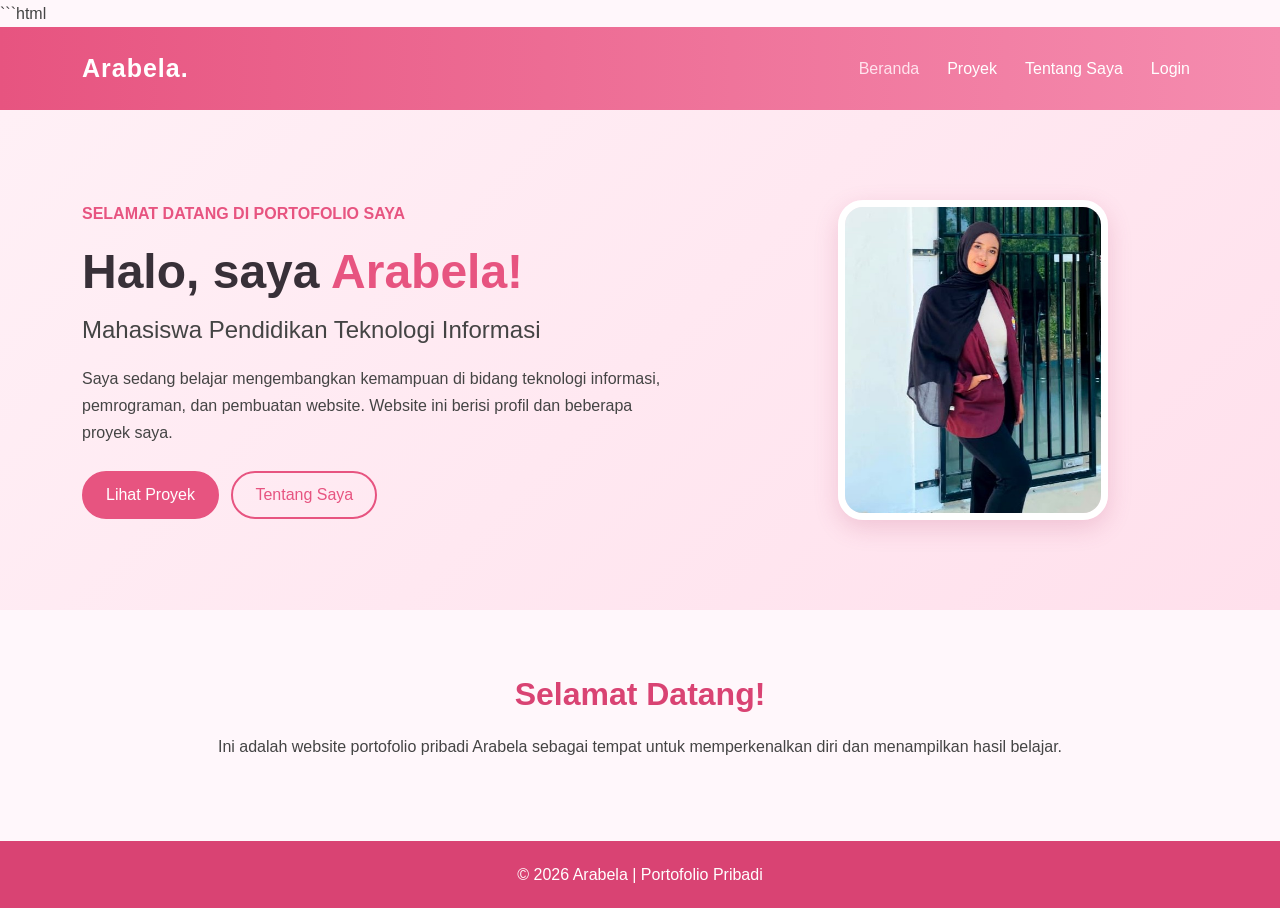
<file: index.html>
```html
<!DOCTYPE html>
<html lang="id">
<head>
    <meta charset="UTF-8">
    <meta name="viewport" content="width=device-width, initial-scale=1.0">
    <title>Beranda | Portofolio Arabela</title>

    <link href="https://cdn.jsdelivr.net/npm/bootstrap@5.3.3/dist/css/bootstrap.min.css" rel="stylesheet">
    <link rel="stylesheet" href="style.css">
</head>
<body>

<nav class="navbar navbar-expand-lg navbar-dark navbar-pink">
    <div class="container">
        <a class="navbar-brand fw-bold" href="index.html">Arabela.</a>

        <button class="navbar-toggler" type="button"
            data-bs-toggle="collapse" data-bs-target="#menu">
            <span class="navbar-toggler-icon"></span>
        </button>

        <div class="collapse navbar-collapse" id="menu">
            <ul class="navbar-nav ms-auto">
                <li class="nav-item"><a class="nav-link active" href="index.html">Beranda</a></li>
                <li class="nav-item"><a class="nav-link" href="daftar.html">Proyek</a></li>
                <li class="nav-item"><a class="nav-link" href="tentang.html">Tentang Saya</a></li>
                <li class="nav-item"><a class="nav-link" href="login.html">Login</a></li>
            </ul>
        </div>
    </div>
</nav>

<section class="hero">
    <div class="container">
        <div class="row align-items-center">
            <div class="col-md-7">
                <p class="text-pink fw-bold">SELAMAT DATANG DI PORTOFOLIO SAYA</p>
                <h1>Halo, saya <span>Arabela!</span></h1>
                <h4>Mahasiswa Pendidikan Teknologi Informasi</h4>
                <p class="hero-text">
                    Saya sedang belajar mengembangkan kemampuan di bidang
                    teknologi informasi, pemrograman, dan pembuatan website.
                    Website ini berisi profil dan beberapa proyek saya.
                </p>

                <a href="daftar.html" class="btn btn-pink">Lihat Proyek</a>
                <a href="tentang.html" class="btn btn-outline-pink">Tentang Saya</a>
            </div>

            <div class="col-md-5 text-center mt-4 mt-md-0">
                <img src="images/foto-saya.jpg"
                     alt="Foto Arabela"
                     class="profile-image">
            </div>
        </div>
    </div>
</section>

<section class="container section-padding text-center">
    <h2 class="section-title">Selamat Datang!</h2>
    <p>
        Ini adalah website portofolio pribadi Arabela sebagai tempat
        untuk memperkenalkan diri dan menampilkan hasil belajar.
    </p>
</section>

<footer class="footer">
    <p>&copy; <span class="current-year">2026</span> Arabela | Portofolio Pribadi</p>
</footer>

<script src="https://cdn.jsdelivr.net/npm/bootstrap@5.3.3/dist/js/bootstrap.bundle.min.js"></script>
<script src="script.js"></script>
</body>
</html>
</file>
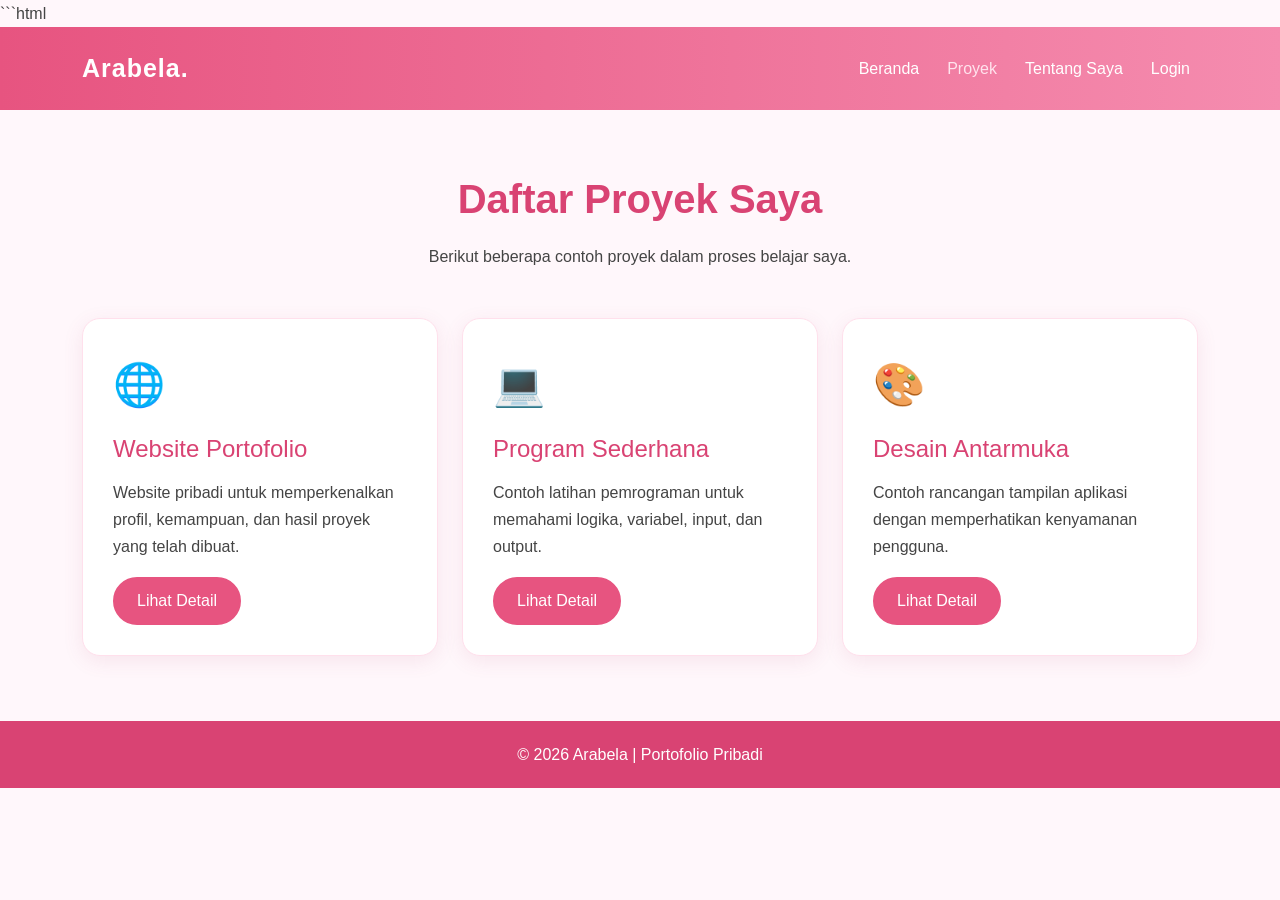
<file: daftar.html>
```html
<!DOCTYPE html>
<html lang="id">
<head>
    <meta charset="UTF-8">
    <meta name="viewport" content="width=device-width, initial-scale=1.0">
    <title>Daftar Proyek | Arabela</title>

    <link href="https://cdn.jsdelivr.net/npm/bootstrap@5.3.3/dist/css/bootstrap.min.css" rel="stylesheet">
    <link rel="stylesheet" href="style.css">
</head>
<body>

<nav class="navbar navbar-expand-lg navbar-dark navbar-pink">
    <div class="container">
        <a class="navbar-brand fw-bold" href="index.html">Arabela.</a>

        <button class="navbar-toggler" type="button"
            data-bs-toggle="collapse" data-bs-target="#menu">
            <span class="navbar-toggler-icon"></span>
        </button>

        <div class="collapse navbar-collapse" id="menu">
            <ul class="navbar-nav ms-auto">
                <li class="nav-item"><a class="nav-link" href="index.html">Beranda</a></li>
                <li class="nav-item"><a class="nav-link active" href="daftar.html">Proyek</a></li>
                <li class="nav-item"><a class="nav-link" href="tentang.html">Tentang Saya</a></li>
                <li class="nav-item"><a class="nav-link" href="login.html">Login</a></li>
            </ul>
        </div>
    </div>
</nav>

<section class="container section-padding">
    <div class="text-center mb-5">
        <h1 class="section-title">Daftar Proyek Saya</h1>
        <p>Berikut beberapa contoh proyek dalam proses belajar saya.</p>
    </div>

    <div class="row g-4">

        <div class="col-md-4">
            <div class="project-card">
                <div class="project-icon">🌐</div>
                <h4>Website Portofolio</h4>
                <p>
                    Website pribadi untuk memperkenalkan profil,
                    kemampuan, dan hasil proyek yang telah dibuat.
                </p>
                <a href="detail.html?proyek=portofolio" class="btn btn-pink">
                    Lihat Detail
                </a>
            </div>
        </div>

        <div class="col-md-4">
            <div class="project-card">
                <div class="project-icon">💻</div>
                <h4>Program Sederhana</h4>
                <p>
                    Contoh latihan pemrograman untuk memahami logika,
                    variabel, input, dan output.
                </p>
                <a href="detail.html?proyek=program" class="btn btn-pink">
                    Lihat Detail
                </a>
            </div>
        </div>

        <div class="col-md-4">
            <div class="project-card">
                <div class="project-icon">🎨</div>
                <h4>Desain Antarmuka</h4>
                <p>
                    Contoh rancangan tampilan aplikasi dengan
                    memperhatikan kenyamanan pengguna.
                </p>
                <a href="detail.html?proyek=desain" class="btn btn-pink">
                    Lihat Detail
                </a>
            </div>
        </div>

    </div>
</section>

<footer class="footer">
    <p>&copy; <span class="current-year">2026</span> Arabela | Portofolio Pribadi</p>
</footer>

<script src="https://cdn.jsdelivr.net/npm/bootstrap@5.3.3/dist/js/bootstrap.bundle.min.js"></script>
<script src="script.js"></script>
</body>
</html>
</file>
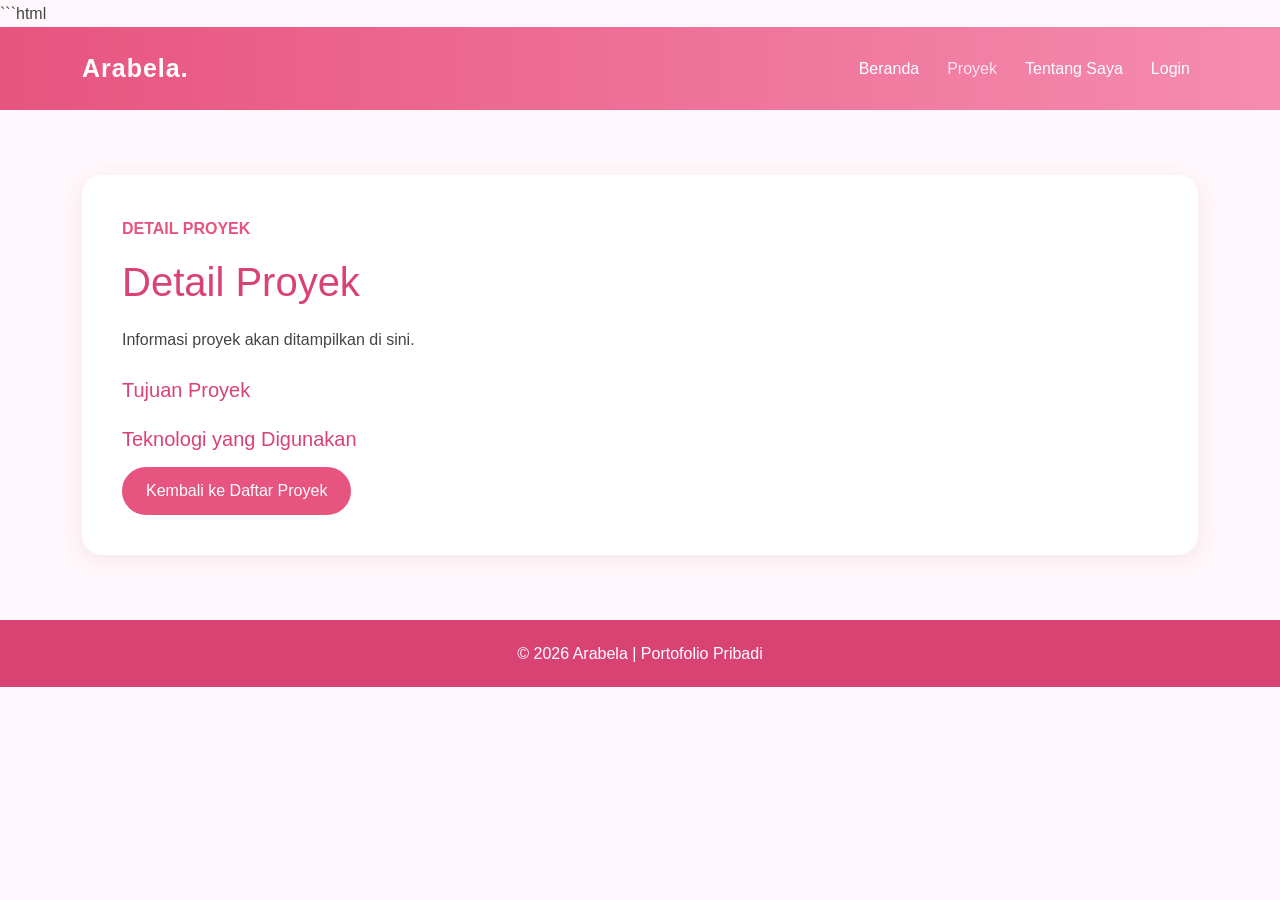
<file: detail.html>
```html
<!DOCTYPE html>
<html lang="id">
<head>
    <meta charset="UTF-8">
    <meta name="viewport" content="width=device-width, initial-scale=1.0">
    <title>Detail Proyek | Arabela</title>

    <link href="https://cdn.jsdelivr.net/npm/bootstrap@5.3.3/dist/css/bootstrap.min.css" rel="stylesheet">
    <link rel="stylesheet" href="style.css">
</head>
<body>

<nav class="navbar navbar-expand-lg navbar-dark navbar-pink">
    <div class="container">
        <a class="navbar-brand fw-bold" href="index.html">Arabela.</a>

        <button class="navbar-toggler" type="button"
            data-bs-toggle="collapse" data-bs-target="#menu">
            <span class="navbar-toggler-icon"></span>
        </button>

        <div class="collapse navbar-collapse" id="menu">
            <ul class="navbar-nav ms-auto">
                <li class="nav-item"><a class="nav-link" href="index.html">Beranda</a></li>
                <li class="nav-item"><a class="nav-link active" href="daftar.html">Proyek</a></li>
                <li class="nav-item"><a class="nav-link" href="tentang.html">Tentang Saya</a></li>
                <li class="nav-item"><a class="nav-link" href="login.html">Login</a></li>
            </ul>
        </div>
    </div>
</nav>

<section class="container section-padding">
    <div class="detail-card">
        <p class="text-pink fw-bold">DETAIL PROYEK</p>

        <h1 id="judul-proyek">Detail Proyek</h1>

        <p id="deskripsi-proyek">
            Informasi proyek akan ditampilkan di sini.
        </p>

        <h5>Tujuan Proyek</h5>
        <p id="tujuan-proyek"></p>

        <h5>Teknologi yang Digunakan</h5>
        <p id="teknologi-proyek"></p>

        <a href="daftar.html" class="btn btn-pink">Kembali ke Daftar Proyek</a>
    </div>
</section>

<footer class="footer">
    <p>&copy; <span class="current-year">2026</span> Arabela | Portofolio Pribadi</p>
</footer>

<script src="https://cdn.jsdelivr.net/npm/bootstrap@5.3.3/dist/js/bootstrap.bundle.min.js"></script>
<script src="script.js"></script>
</body>
</html>
</file>
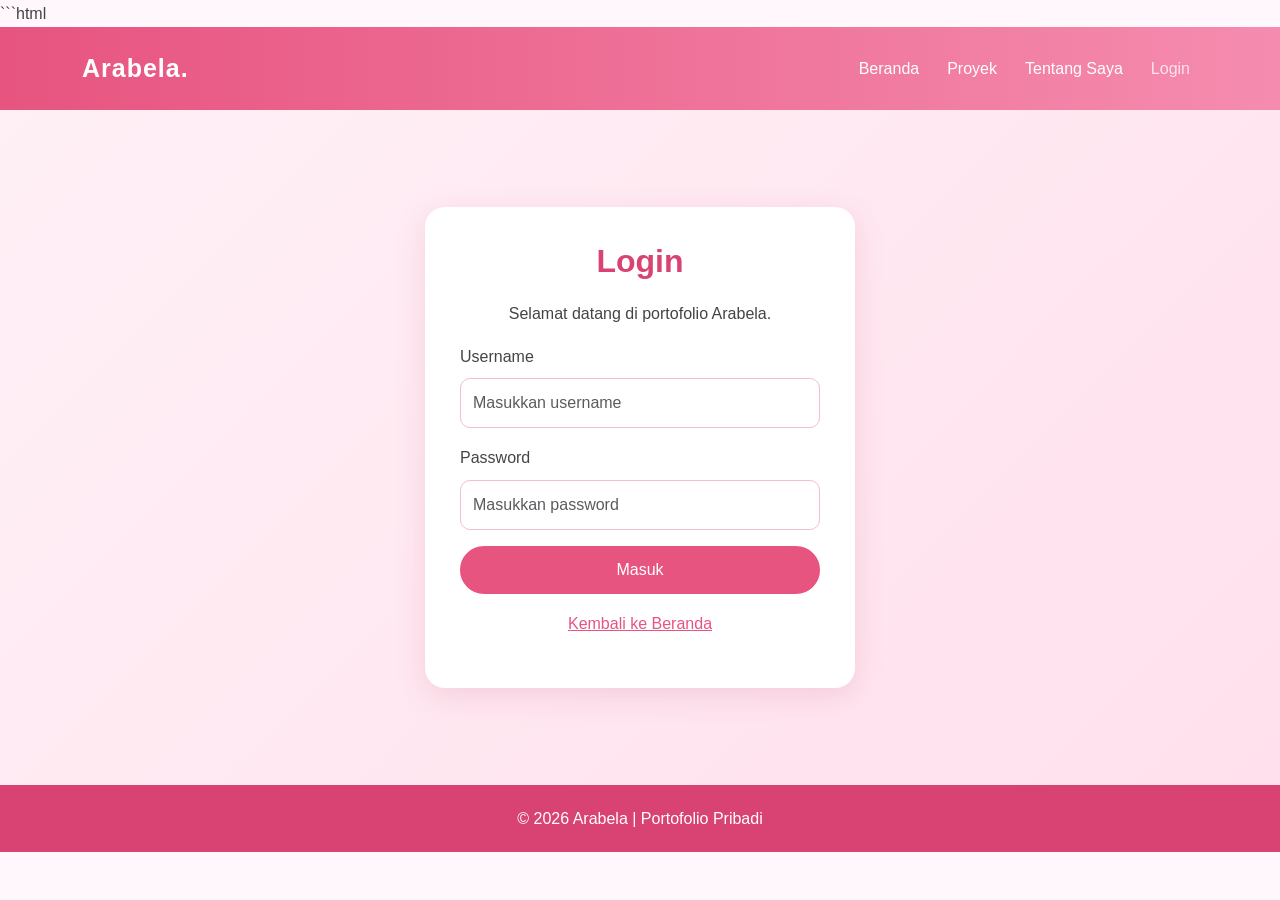
<file: login.html>
```html
<!DOCTYPE html>
<html lang="id">
<head>
    <meta charset="UTF-8">
    <meta name="viewport" content="width=device-width, initial-scale=1.0">
    <title>Login | Arabela</title>

    <link href="https://cdn.jsdelivr.net/npm/bootstrap@5.3.3/dist/css/bootstrap.min.css" rel="stylesheet">
    <link rel="stylesheet" href="style.css">
</head>
<body>

<nav class="navbar navbar-expand-lg navbar-dark navbar-pink">
    <div class="container">
        <a class="navbar-brand fw-bold" href="index.html">Arabela.</a>

        <button class="navbar-toggler" type="button"
            data-bs-toggle="collapse" data-bs-target="#menu">
            <span class="navbar-toggler-icon"></span>
        </button>

        <div class="collapse navbar-collapse" id="menu">
            <ul class="navbar-nav ms-auto">
                <li class="nav-item"><a class="nav-link" href="index.html">Beranda</a></li>
                <li class="nav-item"><a class="nav-link" href="daftar.html">Proyek</a></li>
                <li class="nav-item"><a class="nav-link" href="tentang.html">Tentang Saya</a></li>
                <li class="nav-item"><a class="nav-link active" href="login.html">Login</a></li>
            </ul>
        </div>
    </div>
</nav>

<section class="login-section">
    <div class="login-card">
        <h2 class="text-center section-title">Login</h2>
        <p class="text-center">Selamat datang di portofolio Arabela.</p>

        <form id="form-login">
            <div class="mb-3">
                <label for="username" class="form-label">Username</label>
                <input type="text" id="username" class="form-control"
                    placeholder="Masukkan username" required>
            </div>

            <div class="mb-3">
                <label for="password" class="form-label">Password</label>
                <input type="password" id="password" class="form-control"
                    placeholder="Masukkan password" required>
            </div>

            <button type="submit" class="btn btn-pink w-100">Masuk</button>

            <p id="pesan-login" class="mt-3 text-center"></p>
        </form>

        <p class="text-center mt-3">
            <a href="index.html" class="text-pink">Kembali ke Beranda</a>
        </p>
    </div>
</section>

<footer class="footer">
    <p>&copy; <span class="current-year">2026</span> Arabela | Portofolio Pribadi</p>
</footer>

<script src="https://cdn.jsdelivr.net/npm/bootstrap@5.3.3/dist/js/bootstrap.bundle.min.js"></script>
<script src="script.js"></script>
</body>
</html>
</file>
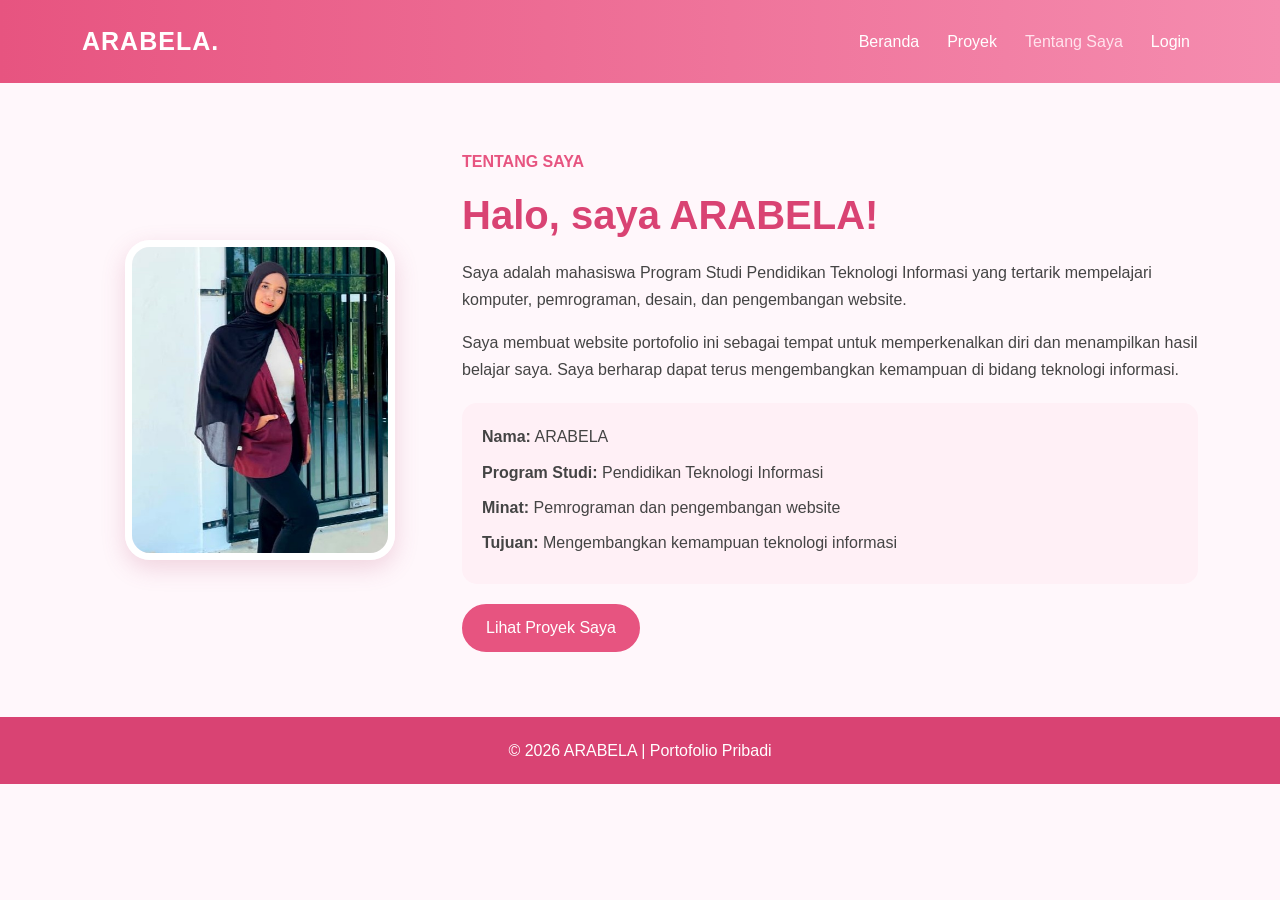
<file: tentang.html>
<!DOCTYPE html>
<html lang="id">
<head>
    <meta charset="UTF-8">
    <meta name="viewport" content="width=device-width, initial-scale=1.0">
    <title>Tentang Saya | ARABELA</title>
    <link href="https://cdn.jsdelivr.net/npm/bootstrap@5.3.3/dist/css/bootstrap.min.css" rel="stylesheet">
    <link rel="stylesheet" href="style.css">
</head>
<body>

<nav class="navbar navbar-expand-lg navbar-dark navbar-pink">
    <div class="container">
        <a class="navbar-brand fw-bold" href="index.html">ARABELA.</a>
        <button class="navbar-toggler" type="button" data-bs-toggle="collapse" data-bs-target="#menu">
            <span class="navbar-toggler-icon"></span>
        </button>
        <div class="collapse navbar-collapse" id="menu">
            <ul class="navbar-nav ms-auto">
                <li class="nav-item"><a class="nav-link" href="index.html">Beranda</a></li>
                <li class="nav-item"><a class="nav-link" href="daftar.html">Proyek</a></li>
                <li class="nav-item"><a class="nav-link active" href="tentang.html">Tentang Saya</a></li>
                <li class="nav-item"><a class="nav-link" href="login.html">Login</a></li>
            </ul>
        </div>
    </div>
</nav>

<section class="container section-padding">
    <div class="row align-items-center g-4">
        <div class="col-md-4 text-center">
            <img src="images/foto-saya.jpg"
                 alt="Foto ARABELA"
                 class="profile-image"
                 onerror="this.style.display='none'; document.getElementById('foto-error').style.display='block';">
            <p id="foto-error" class="foto-error" style="display:none;">
                Foto tidak ditemukan. Periksa nama file dan folder images.
            </p>
        </div>

        <div class="col-md-8">
            <p class="text-pink fw-bold">TENTANG SAYA</p>
            <h1 class="section-title">Halo, saya ARABELA!</h1>
            <p>
                Saya adalah mahasiswa Program Studi Pendidikan Teknologi
                Informasi yang tertarik mempelajari komputer, pemrograman,
                desain, dan pengembangan website.
            </p>
            <p>
                Saya membuat website portofolio ini sebagai tempat untuk
                memperkenalkan diri dan menampilkan hasil belajar saya.
                Saya berharap dapat terus mengembangkan kemampuan di bidang
                teknologi informasi.
            </p>

            <div class="profile-info">
                <p><strong>Nama:</strong> ARABELA</p>
                <p><strong>Program Studi:</strong> Pendidikan Teknologi Informasi</p>
                <p><strong>Minat:</strong> Pemrograman dan pengembangan website</p>
                <p><strong>Tujuan:</strong> Mengembangkan kemampuan teknologi informasi</p>
            </div>

            <a href="daftar.html" class="btn btn-pink">Lihat Proyek Saya</a>
        </div>
    </div>
</section>

<footer class="footer">
    <p>&copy; <span class="current-year">2026</span> ARABELA | Portofolio Pribadi</p>
</footer>

<script src="https://cdn.jsdelivr.net/npm/bootstrap@5.3.3/dist/js/bootstrap.bundle.min.js"></script>
<script src="script.js"></script>
</body>
</html>
</file>
<file: style.css>
/* Pengaturan dasar */
* {
    margin: 0;
    padding: 0;
    box-sizing: border-box;
}

body {
    font-family: Arial, Helvetica, sans-serif;
    background-color: #fff7fb;
    color: #444;
    line-height: 1.7;
}

/* Navbar */
.navbar-pink {
    background: linear-gradient(90deg, #e75480, #f58caf);
    padding: 15px 0;
}

.navbar-brand {
    font-size: 25px;
    letter-spacing: 1px;
}

.navbar-pink .nav-link {
    color: white;
    margin-left: 12px;
    transition: 0.3s;
}

.navbar-pink .nav-link:hover,
.navbar-pink .nav-link.active {
    color: #ffe3ed;
}

/* Beranda */
.hero {
    padding: 90px 0;
    background: linear-gradient(135deg, #fff0f6, #ffe0ec);
}

.hero h1 {
    font-size: 48px;
    font-weight: bold;
    margin-bottom: 15px;
    color: #383038;
}

.hero h1 span,
.text-pink {
    color: #e75480;
}

.hero h4 {
    margin-bottom: 20px;
}

.hero-text {
    max-width: 600px;
    margin-bottom: 25px;
}

/* Foto profil */
.profile-image {
    width: 270px;
    height: 320px;
    object-fit: cover;
    border: 7px solid white;
    border-radius: 25px;
    box-shadow: 0 8px 25px rgba(180, 65, 110, 0.2);
}

.foto-error {
    max-width: 200px;
    margin: 15px auto;
    padding: 15px;
    background: #ffe0ec;
    color: #a32352;
    border-radius: 10px;
}

/* Tombol */
.btn-pink {
    display: inline-block;
    background-color: #e75480;
    color: white;
    border: 2px solid #e75480;
    padding: 10px 22px;
    border-radius: 25px;
    text-decoration: none;
    transition: 0.3s;
}

.btn-pink:hover {
    background-color: #c93c69;
    border-color: #c93c69;
    color: white;
    transform: translateY(-2px);
}

.btn-outline-pink {
    display: inline-block;
    border: 2px solid #e75480;
    color: #e75480;
    padding: 10px 22px;
    border-radius: 25px;
    text-decoration: none;
    margin-left: 8px;
    transition: 0.3s;
}

.btn-outline-pink:hover {
    background-color: #e75480;
    color: white;
}

/* Bagian umum */
.section-padding {
    padding-top: 65px;
    padding-bottom: 65px;
}

.section-title {
    color: #d94373;
    font-weight: bold;
    margin-bottom: 20px;
}

/* Kartu proyek */
.project-card {
    background-color: white;
    padding: 30px;
    border-radius: 18px;
    height: 100%;
    box-shadow: 0 5px 20px rgba(180, 65, 110, 0.1);
    border: 1px solid #ffe0ec;
    transition: 0.3s;
}

.project-card:hover {
    transform: translateY(-7px);
    box-shadow: 0 10px 25px rgba(180, 65, 110, 0.18);
}

.project-card h4 {
    color: #d94373;
    margin: 15px 0;
}

.project-icon {
    font-size: 42px;
}

/* Detail proyek */
.detail-card {
    background-color: white;
    padding: 40px;
    border-radius: 20px;
    box-shadow: 0 5px 20px rgba(180, 65, 110, 0.1);
}

.detail-card h1,
.detail-card h5 {
    color: #d94373;
}

.detail-card h1 {
    margin-bottom: 20px;
}

.detail-card h5 {
    margin-top: 25px;
}

/* Profil */
.profile-info {
    background-color: #fff0f6;
    padding: 20px;
    border-radius: 15px;
    margin: 20px 0;
}

.profile-info p {
    margin-bottom: 8px;
}

/* Login */
.login-section {
    min-height: 75vh;
    display: flex;
    justify-content: center;
    align-items: center;
    padding: 40px 20px;
    background: linear-gradient(135deg, #fff0f6, #ffe0ec);
}

.login-card {
    background-color: white;
    width: 100%;
    max-width: 430px;
    padding: 35px;
    border-radius: 20px;
    box-shadow: 0 8px 30px rgba(180, 65, 110, 0.15);
}

.form-control {
    padding: 12px;
    border: 1px solid #f3bfd0;
    border-radius: 10px;
}

.form-control:focus {
    border-color: #e75480;
    box-shadow: 0 0 0 0.2rem rgba(231, 84, 128, 0.15);
}

/* Footer */
.footer {
    background-color: #d94373;
    color: white;
    text-align: center;
    padding: 20px 10px;
}

.footer p {
    margin: 0;
}

/* Tampilan HP */
@media (max-width: 768px) {
    .hero {
        padding: 50px 0;
        text-align: center;
    }

    .hero h1 {
        font-size: 36px;
    }

    .hero-text {
        margin-left: auto;
        margin-right: auto;
    }

    .profile-image {
        width: 220px;
        height: 260px;
    }

    .btn-outline-pink {
        margin-left: 0;
        margin-top: 10px;
    }

    .detail-card,
    .login-card {
        padding: 25px;
    }
}
</file>
